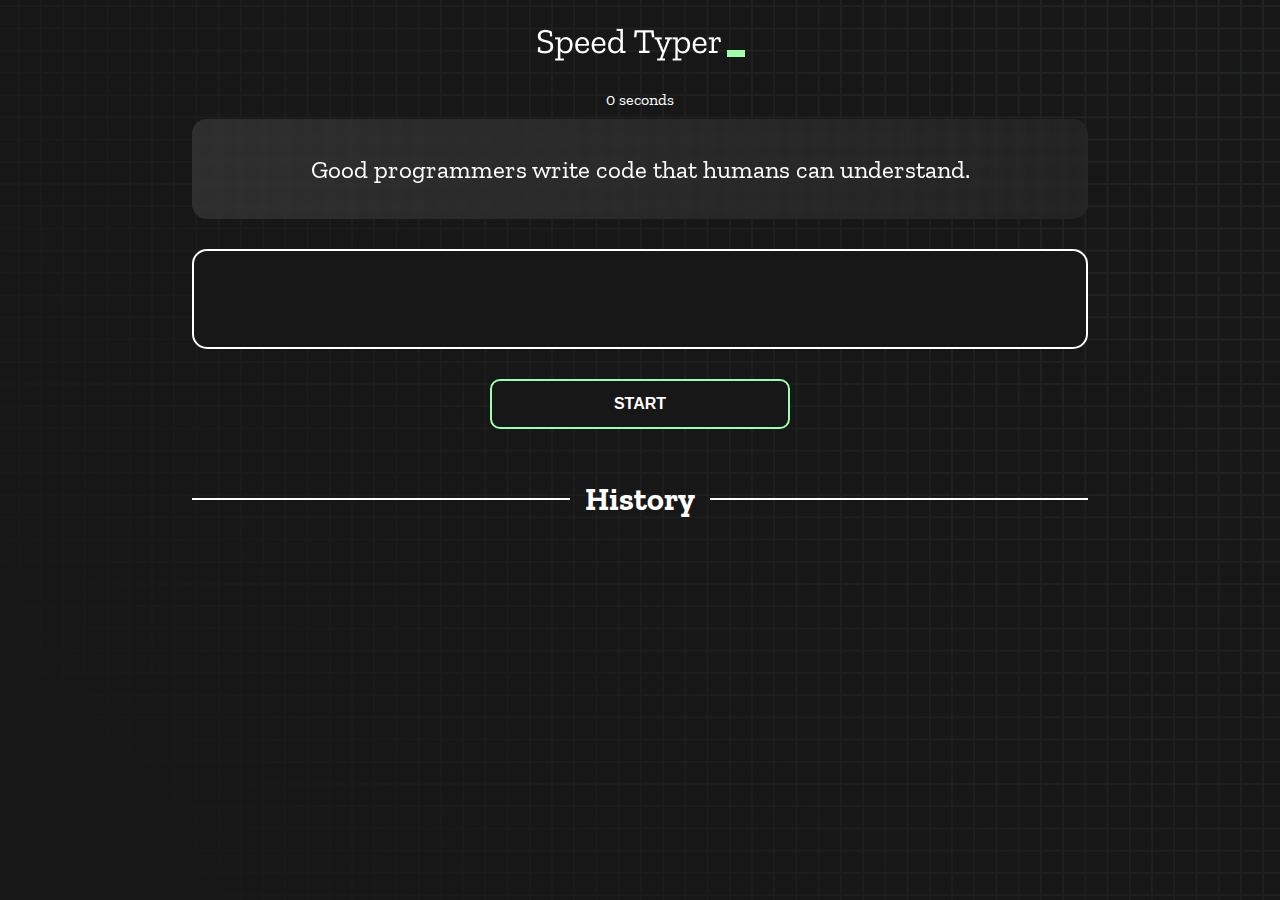
<file: index.html>
<!DOCTYPE html>
<html lang="en">

<head>
  <meta charset="UTF-8" />
  <meta http-equiv="X-UA-Compatible" content="IE=edge" />
  <meta name="viewport" content="width=device-width, initial-scale=1.0" />
  <title>Typing Master...</title>
  <link rel="stylesheet" href="styles.css" />
  <link rel="preconnect" href="https://fonts.googleapis.com" />
  <link rel="preconnect" href="https://fonts.gstatic.com" crossorigin />

  <link href="https://fonts.googleapis.com/css2?family=Zilla+Slab:wght@300;400;500&display=swap" rel="stylesheet" />
</head>

<body>
  <h1 class="title"><img src="./logo.png" /></h1>
  <div id="show-time">0 seconds</div>

  <div class="box-container">
    <div id="question"></div>

    <div id="display" class="inactive"></div>

    <div class="buttons">
      <button id="starts">START</button>
    </div>

    <div class="divider-container">
      <div class="line"></div>
      <h1 class="title2">History</h1>
      <div class="line"></div>
    </div>
    <div id="histories" class="wrapper"></div>
  </div>

  <div id="countdown"></div>
  <div id="modal-background" class="hidden"></div>
  <div id="result" class="hidden"></div>

  <script src="./history.js"></script>
  <script src="./script.js"></script>

</body>

</html>
</file>
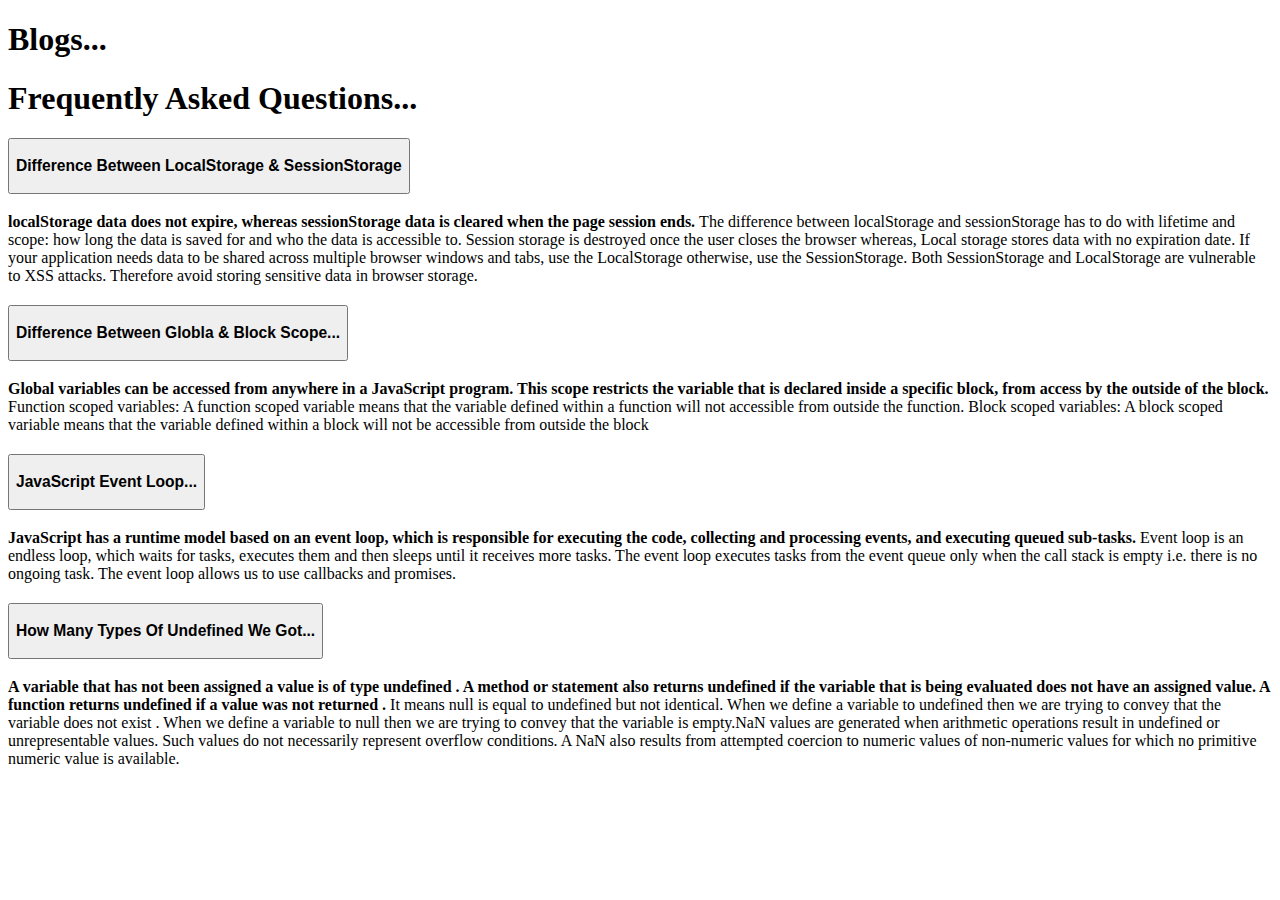
<file: blog.html>
<!DOCTYPE html>
<html lang="en">

<head>
    <meta charset="UTF-8">
    <meta http-equiv="X-UA-Compatible" content="IE=edge">
    <meta name="viewport" content="width=device-width, initial-scale=1.0">

    <!-- Adding Bootstrap CSS File -->
    <link href="https://cdn.jsdelivr.net/npm/bootstrap@5.2.0/dist/css/bootstrap.min.css" rel="stylesheet"
        integrity="sha384-gH2yIJqKdNHPEq0n4Mqa/HGKIhSkIHeL5AyhkYV8i59U5AR6csBvApHHNl/vI1Bx" crossorigin="anonymous">

    <title>Blog Site...</title>
</head>

<body>
    <header class="container">
        <h1 class="text-center my-5 text-primary">Blogs...</h1>
    </header>

    <main class="container">

        <!-- Accordion Section  -->
        <section>
            <div>
                <h1 class="text-center my-5 text-info">Frequently Asked Questions...</h1>
            </div>
            <div class="accordion" id="accordionExample">
                <div class="accordion-item">
                    <h2 class="accordion-header" id="headingOne">
                        <button class="accordion-button" type="button" data-bs-toggle="collapse"
                            data-bs-target="#collapseOne" aria-expanded="true" aria-controls="collapseOne">
                            <h3>Difference Between LocalStorage & SessionStorage</h3>
                        </button>
                    </h2>
                    <div id="collapseOne" class="accordion-collapse collapse show" aria-labelledby="headingOne"
                        data-bs-parent="#accordionExample">
                        <div class="accordion-body">
                            <strong>localStorage data does not expire, whereas sessionStorage data is cleared when the page session ends. </strong> The difference between localStorage and sessionStorage has to do with lifetime and scope: how long the data is saved for and who the data is accessible to. Session storage is destroyed once the user closes the browser whereas, Local storage stores data with no expiration date.
                            If your application needs data to be shared across multiple browser windows and tabs, use the LocalStorage otherwise, use the SessionStorage. Both SessionStorage and LocalStorage are vulnerable to XSS attacks. Therefore avoid storing sensitive data in browser storage.
                        </div>
                    </div>
                </div>
                <div class="accordion-item">
                    <h2 class="accordion-header" id="headingTwo">
                        <button class="accordion-button collapsed" type="button" data-bs-toggle="collapse"
                            data-bs-target="#collapseTwo" aria-expanded="false" aria-controls="collapseTwo">
                            <h3>Difference Between Globla & Block Scope...</h3>
                        </button>
                    </h2>
                    <div id="collapseTwo" class="accordion-collapse collapse" aria-labelledby="headingTwo"
                        data-bs-parent="#accordionExample">
                        <div class="accordion-body">
                            <strong>Global variables can be accessed from anywhere in a JavaScript program. This scope restricts the variable that is declared inside a specific block, from access by the outside of the block. </strong> Function scoped variables: A function scoped variable means that the variable defined within a function will not accessible from outside the function. Block scoped variables: A block scoped variable means that the variable defined within a block will not be accessible from outside the block
                        </div>
                    </div>
                </div>
                <div class="accordion-item">
                    <h2 class="accordion-header" id="headingThree">
                        <button class="accordion-button collapsed" type="button" data-bs-toggle="collapse"
                            data-bs-target="#collapseThree" aria-expanded="false" aria-controls="collapseThree">
                            <h3>JavaScript Event Loop...</h3>
                        </button>
                    </h2>
                    <div id="collapseThree" class="accordion-collapse collapse" aria-labelledby="headingThree"
                        data-bs-parent="#accordionExample">
                        <div class="accordion-body">
                            <strong>JavaScript has a runtime model based on an event loop, which is responsible for executing the code, collecting and processing events, and executing queued sub-tasks. </strong> Event loop is an endless loop, which waits for tasks, executes them and then sleeps until it receives more tasks. The event loop executes tasks from the event queue only when the call stack is empty i.e. there is no ongoing task. The event loop allows us to use callbacks and promises.
                        </div>
                    </div>
                </div>

                <div class="accordion-item">
                    <h2 class="accordion-header" id="headingFour">
                        <button class="accordion-button collapsed" type="button" data-bs-toggle="collapse"
                            data-bs-target="#collapseFour" aria-expanded="false" aria-controls="collapseFour">
                            <h3>How Many Types Of Undefined We Got...</h3>
                        </button>
                    </h2>
                    <div id="collapseFour" class="accordion-collapse collapse" aria-labelledby="headingFour"
                        data-bs-parent="#accordionExample">
                        <div class="accordion-body">
                            <strong>A variable that has not been assigned a value is of type undefined . A method or statement also returns undefined if the variable that is being evaluated does not have an assigned value. A function returns undefined if a value was not returned .</strong> It means null is equal to undefined but not identical. When we define a variable to undefined then we are trying to convey that the variable does not exist . When we define a variable to null then we are trying to convey that the variable is empty.NaN values are generated when arithmetic operations result in undefined or unrepresentable values. Such values do not necessarily represent overflow conditions. A NaN also results from attempted coercion to numeric values of non-numeric values for which no primitive numeric value is available.
                        </div>
                    </div>
                </div>
            </div>

            
        </section>
    </main>


    <!----------------------- 
        Bootstrap Script File
    ------------------------>
    <script src="https://cdn.jsdelivr.net/npm/bootstrap@5.2.0/dist/js/bootstrap.bundle.min.js"
        integrity="sha384-A3rJD856KowSb7dwlZdYEkO39Gagi7vIsF0jrRAoQmDKKtQBHUuLZ9AsSv4jD4Xa"
        crossorigin="anonymous"></script>
</body>

</html>
</file>
<file: styles.css>
* {
  padding: 0;
  margin: 0;
  box-sizing: border-box;
}

body {
  background-image: url("./bg.png");
  background-size: cover;
  background-position: left top;
  font-family: "Zilla Slab", serif;
}

.box-container {
  width: 70%;
  margin: 0 auto;
}

#question {
  height: 100px;
  display: flex;
  align-items: center;
  justify-content: center;
  color: white;
  font-size: 25px;
  border-radius: 15px;
  background: rgb(255, 255, 255);
  background: linear-gradient(92.49deg,
      rgba(255, 255, 255, 0.1) 0.18%,
      rgba(255, 255, 255, 0.05) 99.85%);
  backdrop-filter: blur(5px);
  margin-bottom: 30px;
}

#display {
  height: 100px;
  display: flex;
  flex-wrap: wrap;
  overflow: hidden;
  align-items: center;
  padding-left: 5rem;
  color: white;
  font-size: 32px;
  background-color: #171717;
  border: 2px solid #9dffad;
  border-radius: 15px;
}

#countdown {
  position: fixed;
  height: 100vh;
  width: 100vw;
  background-color: rgba(0, 0, 0, 0.8);
  top: 0;
  left: 0;
  display: flex;
  align-items: center;
  justify-content: center;
  font-size: 3rem;
  color: white;
  display: none;
}

#result {
  position: fixed;
  top: 50%;
  left: 50%;
  transform: translate(-50%, -50%);
  height: 250px;
  width: 400px;
  background-color: #171717;
  border-radius: 15px;
  border: 2px solid #9dffad;
  color: white;
  text-align: center;
  padding: 2rem;
}

#show-time {
  text-align: center;
  color: white;
  margin: 10px 0;
}

.green {
  color: #9dffad;
}

.red {
  color: #eb6565;
}

.bold {
  font-weight: 700;
}

.inactive {
  border: 2px solid white !important;
}

.hidden {
  display: none;
}

.title {
  text-align: center;
  color: white;
  margin: 20px 0;
}

.divider-container {
  height: 80px;
  display: flex;
  justify-content: center;
  align-items: center;
  gap: 15px;
  margin: 0 auto;
}

.line {
  height: 2px;
  background: white;
  width: 100%;
}

.title2 {
  color: white;
  display: block;
}

.buttons {
  display: flex;
  justify-content: center;
  margin: 30px 0;
}

.blog-button{
  display: flex;
  justify-content: center;
  margin: 40px 0;
  border-radius: 5px;
}

button {
  padding: 10px 20px;
  border: none;
  font-size: 16px;
  font-weight: bold;
  width: 300px;
  height: 50px;
  color: white;
  background-color: #171717;
  border-radius: 10px;
  border: 2px solid #9dffad;
  cursor: pointer;
}


.history-display {
  display: flex;
  flex-direction: column;
  row-gap: 5px;
  text-align: center;
}

.wrapper {
  display: grid;
  grid-template-columns: repeat(3, 1fr);
  column-gap: 20px;
  row-gap: 20px;
}

@media only screen and (max-width: 767px) {
  .wrapper {
    display: flex;
    flex-direction: column;
  }
}

.card {
  width: 100%;
  height: 100%;
  padding: 50px;
  display: flex;
  justify-content: space-between;
  align-items: center;
  padding: 20px 30px;
  color: white;
  border-radius: 15px;
  background: rgb(255, 255, 255);
  background: linear-gradient(92.49deg,
      rgba(255, 255, 255, 0.1) 0.18%,
      rgba(255, 255, 255, 0.05) 99.85%);
  backdrop-filter: blur(5px);
  margin-bottom: 30px;
}


#modal-background {
  background: rgb(255, 255, 255);
  background: linear-gradient(92.49deg,
      rgba(255, 255, 255, 0.1) 0.18%,
      rgba(255, 255, 255, 0.05) 99.85%);
  backdrop-filter: blur(5px);
  height: 100vh;
  width: 100%;
  position: fixed;
  top: 0;
}

@media only screen and (max-width: 700px) {
  .box-container {
    padding: 0 20px;
    width: 100%;
  }

  .card {
    flex-direction: column;
  }
}
</file>
